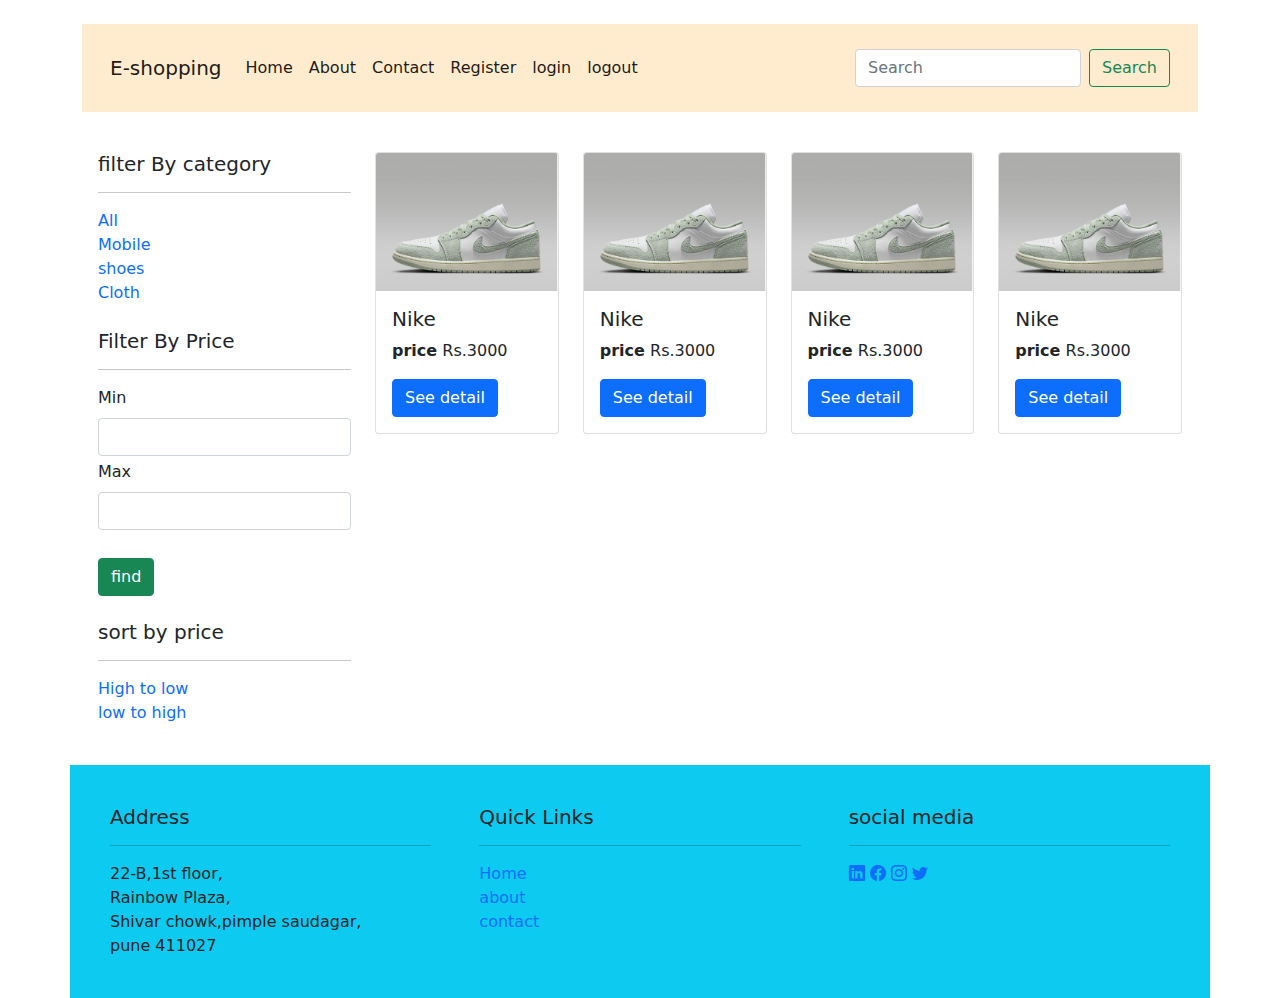
<file: E commerce ps402/index.html>
<!DOCTYPE html>
<html lang="en">
<head>
    <meta charset="UTF-8">
    <meta name="viewport" content="width=device-width, initial-scale=1.0">
    <title>offline bootstrap</title>
    <link href="static/css/bootstrap.min.css"rel="stylesheet">
<link rel="stylesheet" href="static/css/bootstrap.min.css">
<link rel="stylesheet" href="static/css/style.css">
<link rel="stylesheet" href="https://cdn.jsdelivr.net/npm/bootstrap-icons@1.11.3/font/bootstrap-icons.min.css">
</head>
<body>
    <div class="container">
        <div class="row1 mt-4 p-3"><!--header section start or 1st row start-->
            <nav class="navbar navbar-expand-lg navbar-light " >
                <div class="container-fluid">
                  <a class="navbar-brand" href="#">E-shopping </a>
                  <button class="navbar-toggler" type="button" data-bs-toggle="collapse" data-bs-target="#navbarSupportedContent" aria-controls="navbarSupportedContent" aria-expanded="false" aria-label="Toggle navigation">
                    <span class="navbar-toggler-icon"></span>
                  </button>
                  <div class="collapse navbar-collapse" id="navbarSupportedContent">
                    <ul class="navbar-nav me-auto mb-2 mb-lg-0">
                      <li class="nav-item">
                        <a class="nav-link active" aria-current="page" href="index.html">Home</a>
                      </li>
                      <li class="nav-item">
                        <a class="nav-link active" aria-current="page" href="about.html">About</a>
                      </li>
                      <li class="nav-item">
                        <a class="nav-link active" aria-current="page" href="#">Contact</a>
                      </li>
                      <li class="nav-item">
                        <a class="nav-link active" aria-current="page" href="register.html">Register</a>
                      </li>
                      <li class="nav-item">
                        <a class="nav-link active" aria-current="page" href="login.html">login</a>
                      </li>
                      <li class="nav-item">
                        <a class="nav-link active" aria-current="page" href="#">logout</a>
                      </li>
                     
                      <!-- <li class="nav-item">
                        <a class="nav-link" href="#">Link</a>
                       </li>
                      <li class="nav-item dropdown">
                        <a class="nav-link dropdown-toggle" href="#" id="navbarDropdown" role="button" data-bs-toggle="dropdown" aria-expanded="false">
                          Dropdown
                        </a>
                        <ul class="dropdown-menu" aria-labelledby="navbarDropdown">
                          <li><a class="dropdown-item" href="#">Action</a></li>
                          <li><a class="dropdown-item" href="#">Another action</a></li>
                          <li><hr class="dropdown-divider"></li>
                          <li><a class="dropdown-item" href="#">Something else here</a></li>
                        </ul>
                      </li> -->
                      <!-- <li class="nav-item">
                        <a class="nav-link disabled" href="#" tabindex="-1" aria-disabled="true">Disabled</a>
                      </li> --> 
                    </ul>
                    <form class="d-flex">
                      <input class="form-control me-2" type="search" placeholder="Search" aria-label="Search">
                      <button class="btn btn-outline-success" type="submit">Search</button>
                    </form>
                  </div>
                </div>
              </nav>
        </div><!--header section end or 1st row-->
        <div class="row mt-4 p-3"><!--main section strat or 2nd row-->
            <div class="col-md-3"><!--slide bar start-->
             <h5> filter By category</h5><hr>
             <a href="#">All</a><br>
             <a href="#">Mobile</a><br>
             <a href="#">shoes</a><br>
             <a href="#">Cloth</a><br>
             <br>

             <h5>Filter By Price</h5><hr>
             <form action="#" method="get">
              <div class="mb-1">
                <label for="Input1" class="form-label">Min</label>
                <input type="number" class="form-control" id="Input1">
              </div>
            
              <div class="mb-1">
                <label for="Input2" class="form-label">Max</label>
                <input type="number" class="form-control" id="Input2">
              </div><br>
              
              
              <button  class="btn btn-success">find</button>
             </form><br>

             <h5>sort by price</h5><hr>
             <a href="#">High to low</a><br>
             <a href="#">low to high</a><br>
            </div><!--slide bar end-->
            <div class="col-md-9"><!--product list section start-->
             <div class="row">
              <div class="col-md-3">
                <div class="card" style="width: 100%;">
                  <img src="nike.png" class="card-img-top" alt="...">
                  <div class="card-body">
                    <h5 class="card-title">Nike</h5>
                    <p class="card-text"><b>price</b> Rs.3000</p>
                    <a href="product_detail.html" class="btn btn-primary">See detail</a>
                  </div>
                </div>
              </div><!--production 1-->
              <div class="col-md-3">
                <div class="card" style="width: 100%;">
                  <img src="nike.png" class="card-img-top" alt="...">
                  <div class="card-body">
                    <h5 class="card-title">Nike</h5>
                    <p class="card-text"><b>price</b> Rs.3000</p>
                    <a href="product_detail.html" class="btn btn-primary">See detail</a>
                  </div>
                </div>
              </div><!--production 2-->
              <div class="col-md-3">
                <div class="card" style="width: 100%;">
                  <img src="nike.png" class="card-img-top" alt="...">
                  <div class="card-body">
                    <h5 class="card-title">Nike</h5>
                    <p class="card-text"><b>price</b> Rs.3000</p>
                    <a href="product_detail.html" class="btn btn-primary">See detail</a>
                  </div>
                </div>
              </div><!--production 3-->
              <div class="col-md-3">
                <div class="card" style="width: 100%;">
                  <img src="nike.png" class="card-img-top" alt="...">
                  <div class="card-body">
                    <h5 class="card-title">Nike</h5>
                    <p class="card-text"><b>price</b> Rs.3000</p>
                    <a href="product_detail.html" class="btn btn-primary">See detail</a>
                  </div>
                </div>
              </div><!--production 4-->
             </div>
            </div><!--product list section end-->
        </div><!--main section end or row-->
        <div class="row mt-4 p-3 bg-info text-dark"><!--footer section start or 3rd row-->
            <div class="col-md-4 p-4">
              <h5>Address</h5><hr>
              22-B,1st floor,<br>
              Rainbow Plaza,<br>
              Shivar chowk,pimple saudagar,<br>
              pune 411027
            </div>
            <div class="col-md-4 p-4">
              <h5>Quick Links</h5><hr>
              <a href="index.html">Home</a><br>
              <a href="#">about</a><br>
              <a href="#">contact</a><br>
            </div>
            <div class="col-md-4 p-4">
              <h5>social media</h5><hr>
              <a href="#"><i class="bi bi-linkedin"></i></a>
             <a href="#"><i class="bi bi-facebook"></i></a>
              <a href="#"><i class="bi bi-instagram"></i></a>
              <a href="#"><i class="bi bi-twitter"></i></a>
              </div>
        </div><!--footer section end or 3rd row-->

    </div>
    <script src="static/js/bootstrap.min.js"></script>
    <script src="static/js/popper.js"></script>
</body>
</html>
</file>
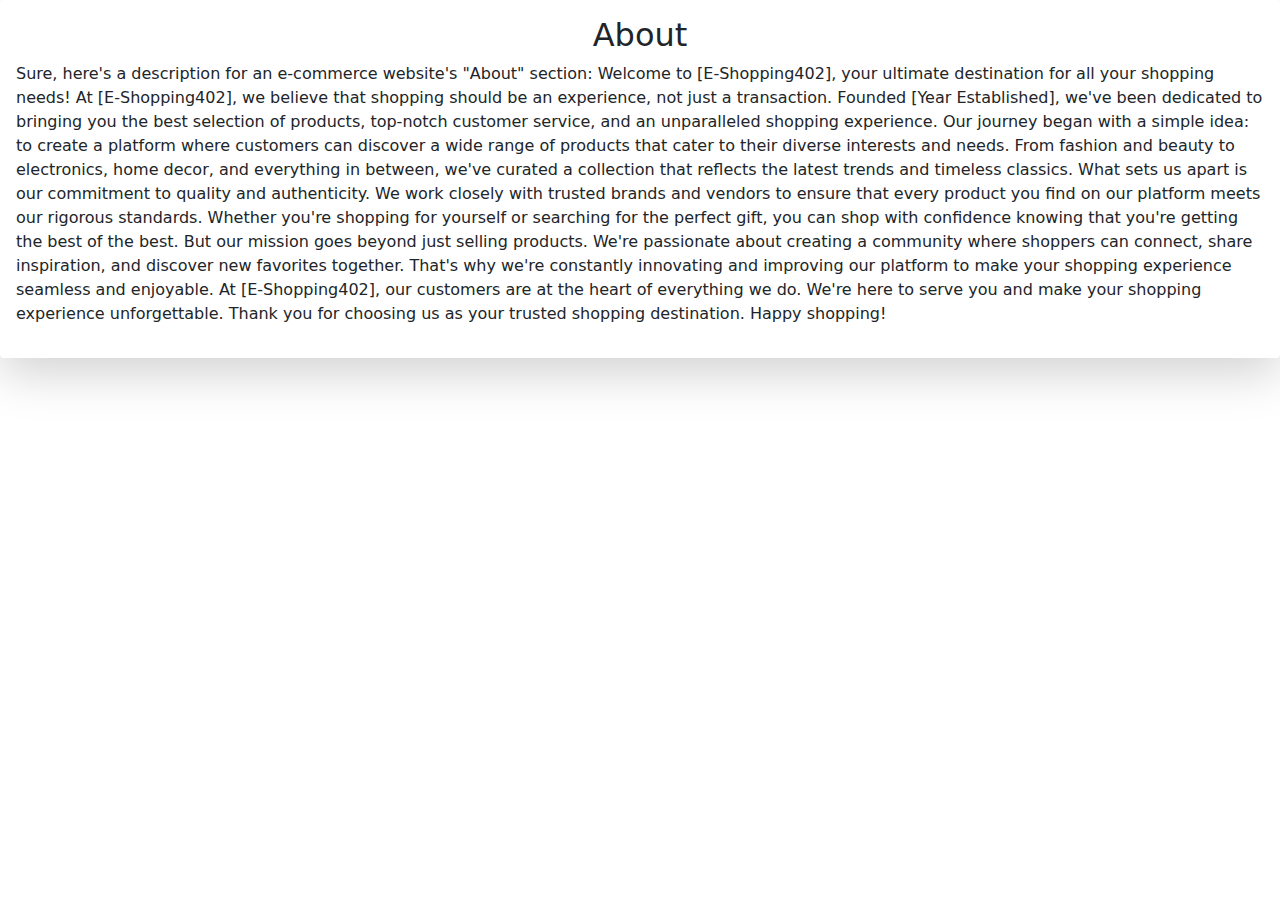
<file: E commerce ps402/about.html>
<!DOCTYPE html>
<html lang="en">
<head>
    <meta charset="UTF-8">
    <meta name="viewport" content="width=device-width, initial-scale=1.0">
    <title>Offline bootstrap</title>
    <link href="static/css/bootstrap.min.css" rel="stylesheet">
    <link rel="stylesheet" href="static/css/style.css">
</head>
<body>
    <div class="display:flex">
        <div class>
            <div class=" mx-auto shadow p-3 shadow-lg p-3 mb-5 bg-body rounded">
               
                    <h2 style="text-align: center;">About</h2>
                    
                        <p>Sure, here's a description for an e-commerce website's "About" section:
                            
                            Welcome to [E-Shopping402], your ultimate destination for all your shopping needs!
                            
                            At [E-Shopping402], we believe that shopping should be an experience, not just a transaction. Founded [Year Established], we've been dedicated to bringing you the best selection of products, top-notch customer service, and an unparalleled shopping experience.
                            
                            Our journey began with a simple idea: to create a platform where customers can discover a wide range of products that cater to their diverse interests and needs. From fashion and beauty to electronics, home decor, and everything in between, we've curated a collection that reflects the latest trends and timeless classics.
                            
                            What sets us apart is our commitment to quality and authenticity. We work closely with trusted brands and vendors to ensure that every product you find on our platform meets our rigorous standards. Whether you're shopping for yourself or searching for the perfect gift, you can shop with confidence knowing that you're getting the best of the best.
                            
                            But our mission goes beyond just selling products. We're passionate about creating a community where shoppers can connect, share inspiration, and discover new favorites together. That's why we're constantly innovating and improving our platform to make your shopping experience seamless and enjoyable.
                            
                            At [E-Shopping402], our customers are at the heart of everything we do. We're here to serve you and make your shopping experience unforgettable. Thank you for choosing us as your trusted shopping destination.
                            
                            Happy shopping!</p>
            </div>

        </div>

    </div>
    <script src="static/js/bootstrap.min.js"></script>
    <script src="static/js/popper.js"></script>
</body>
</html>
</file>
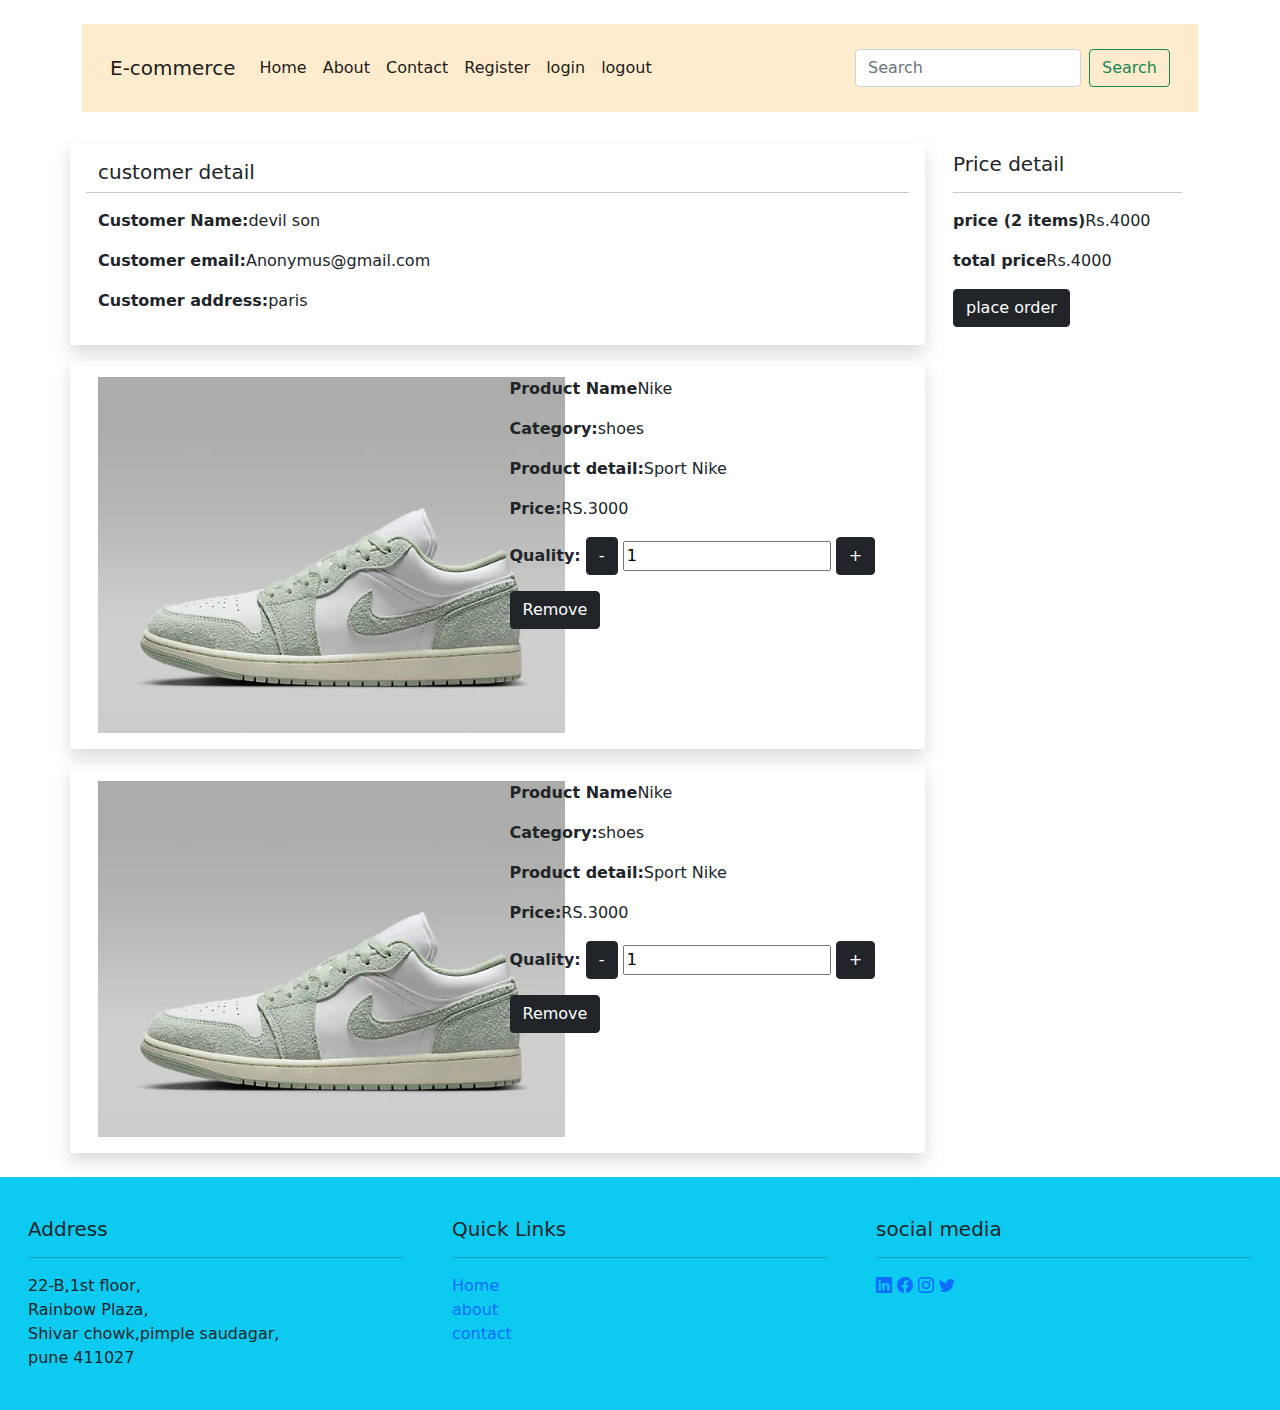
<file: E commerce ps402/cart.html>
<!DOCTYPE html>
<html lang="en">
<head>
    <meta charset="UTF-8">
    <meta name="viewport" content="width=device-width, initial-scale=1.0">
    <title>offline bootstrap</title>
    <link href="static/css/bootstrap.min.css"rel="stylesheet">
<link rel="stylesheet" href="static/css/bootstrap.min.css">
<link rel="stylesheet" href="static/css/style.css">
<link rel="stylesheet" href="https://cdn.jsdelivr.net/npm/bootstrap-icons@1.11.3/font/bootstrap-icons.min.css">
</head>
<body>
    <div class="container">
        <div class="row1 mt-4 p-3"><!--header section start or 1st row start-->
            <nav class="navbar navbar-expand-lg navbar-light " >
                <div class="container-fluid">
                  <a class="navbar-brand" href="#">E-commerce </a>
                  <button class="navbar-toggler" type="button" data-bs-toggle="collapse" data-bs-target="#navbarSupportedContent" aria-controls="navbarSupportedContent" aria-expanded="false" aria-label="Toggle navigation">
                    <span class="navbar-toggler-icon"></span>
                  </button>
                  <div class="collapse navbar-collapse" id="navbarSupportedContent">
                    <ul class="navbar-nav me-auto mb-2 mb-lg-0">
                      <li class="nav-item">
                        <a class="nav-link active" aria-current="page" href="index.html">Home</a>
                      </li>
                      <li class="nav-item">
                        <a class="nav-link active" aria-current="page" href="about.html">About</a>
                      </li>
                      <li class="nav-item">
                        <a class="nav-link active" aria-current="page" href="#">Contact</a>
                      </li>
                      <li class="nav-item">
                        <a class="nav-link active" aria-current="page" href="register.html">Register</a>
                      </li>
                      <li class="nav-item">
                        <a class="nav-link active" aria-current="page" href="login.html">login</a>
                      </li>
                      <li class="nav-item">
                        <a class="nav-link active" aria-current="page" href="#">logout</a>
                      </li>
                     
                    </ul>
                    
                    <form class="d-flex">
                      <input class="form-control me-2" type="search" placeholder="Search" aria-label="Search">
                      <button class="btn btn-outline-success" type="submit">Search</button>
                    </form>
                  </div>
                </div>
              </nav>
            </div><!--header section end or 1st row-->
            <div class="row mt-4 "><!--main section start or 2nd row start-->
                <div class="col-md-9"><!--user detail&product detail-->
                   <div class="row mt-2 shadow p-3"><!--customer detail-->
                    <h5>customer detail</h5><hr>
                    <p><strong>Customer Name:</strong>devil son</p>
                    <p><strong>Customer email:</strong>Anonymus@gmail.com</p>
                    <p><strong>Customer address:</strong>paris</p>
                   </div><!--customer detail end-->

                   <div class="row mt-3 p-3 shadow"><!--product 1 detail start-->
                    <div class="col-md-6">
                        <img src="nike.png" alt="..">
                    </div><!--image section-->
                    <div class="col-md-6">
                        <p><strong>Product Name</strong>Nike</p>
                        <p><strong>Category:</strong>shoes</p>
                        <p><strong>Product detail:</strong>Sport Nike</p>
                        <p><strong>Price:</strong>RS.3000</p>
                        <p>
                           <strong>Quality:</strong>
                           <a href="#"><button class="btn btn-dark">-</button></a>
                           <input type="text" value="1">
                           <a href="#"><button class="btn btn-dark">+</button></a>
                        </p>
                        <p><a href="#"><button class="btn btn-dark">Remove</button></a></p>

                    </div><!--product detail section 1 end-->
                </div>
                <div class="row mt-3 p-3 shadow"><!--product 2 detail start-->
                    <div class="col-md-6">
                        <img src="nike.png" alt="..">
                    </div><!--image section-->
                    <div class="col-md-6">
                        <p><strong>Product Name</strong>Nike</p>
                        <p><strong>Category:</strong>shoes</p>
                        <p><strong>Product detail:</strong>Sport Nike</p>
                        <p><strong>Price:</strong>RS.3000</p>
                        <p>
                           <strong>Quality:</strong>
                           <a href="#"><button class="btn btn-dark">-</button></a>
                           <input type="text" value="1">
                           <a href="#"><button class="btn btn-dark">+</button></a>
                        </p>
                        <p><a href="#"><button class="btn btn-dark">Remove</button></a></p>

                    </div><!--product detail 2 section end-->
                </div>
                </div><!--user detail end &product detail end-->
                <div class="col-md -3"><!--price detail start-->
                    <div class="p-3">
                        <h5>Price detail</h5><hr>
                        <p><strong>price (2 items)</strong>Rs.4000</p>
                        <p><strong>total price</strong>Rs.4000</p>
                        <p><a href="place order.html"><button class="btn btn-dark">place order</button></a></p>
                    </div>
                        
                    </div>
                </div><!--price detail end-->

            </div><!--main section end or 2nd row end-->


            <div class="row mt-4 p-3 bg-info text-dark"><!--footer section start or 3rd row-->
                <div class="col-md-4 p-4">
                  <h5>Address</h5><hr>
                  22-B,1st floor,<br>
                  Rainbow Plaza,<br>
                  Shivar chowk,pimple saudagar,<br>
                  pune 411027
                </div>
                <div class="col-md-4 p-4">
                  <h5>Quick Links</h5><hr>
                  <a href="index.html">Home</a><br>
                  <a href="#">about</a><br>
                  <a href="#">contact</a><br>
                </div>
                <div class="col-md-4 p-4">
                  <h5>social media</h5><hr>
                  <a href="#"><i class="bi bi-linkedin"></i></a>
                 <a href="#"><i class="bi bi-facebook"></i></a>
                  <a href="#"><i class="bi bi-instagram"></i></a>
                  <a href="#"><i class="bi bi-twitter"></i></a>
                  </div>
            </div><!--footer section end or 3rd row-->
    
        </div>
        <script src="static/js/bootstrap.min.js"></script>
        <script src="static/js/popper.js"></script>
    </body>
    </html>
</file>
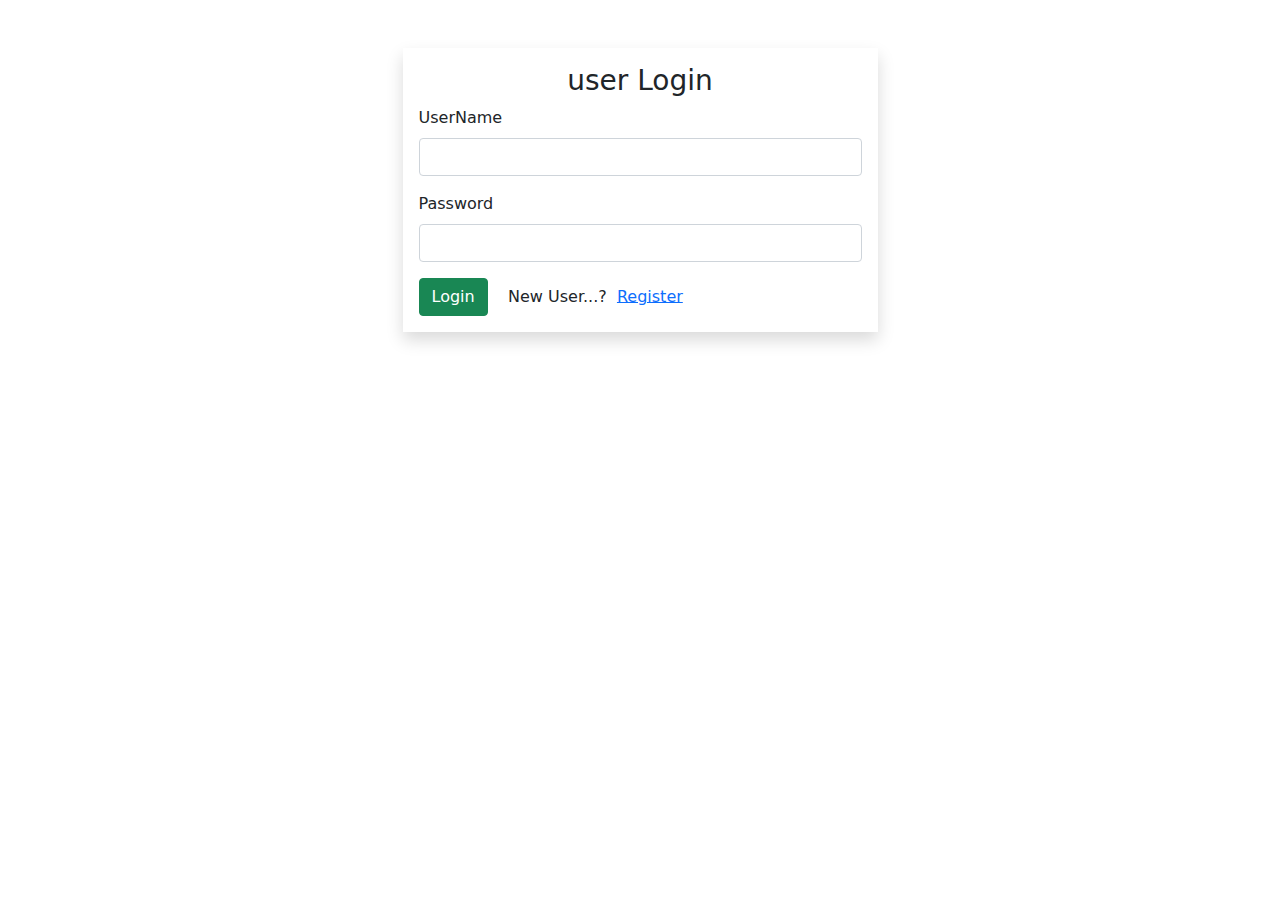
<file: E commerce ps402/login.html>
<!DOCTYPE html>
<html lang="en">
<head>
    <meta charset="UTF-8">
    <meta name="viewport" content="width=device-width, initial-scale=1.0">
    <title>Register page</title>
<link href="static/css/bootstrap.min.css"rel="stylesheet">
<link rel="stylesheet" href="static/css/bootstrap.min.css">
</head>
<body>
    <div class="container">
        <div class="row mt-5">
            <div class="col-md-5 mx-auto shadow p-3">
                <form method="post">
                    <h3 style="text-align: center;">user Login</h3>
                    <div class="mb-3">
                        <label for="Input4" class="form-label">UserName</label>
                        <input type="email" class="form-control" id="Input4" >
                    </div>
                    
                      <div class="mb-3">
                        <label for="Input2" class="form-label">Password</label>
                        <input type="password" class="form-control" id="Input2">
                      </div>
                      
                      
                      <button type="submit" class="btn btn-success">Login</button>
                      &nbsp;&nbsp;&nbsp;New User...? &nbsp;<a href="login.html">Register</a>


                </form>
            </div>

        </div>
    </div>
    <script src="static/js/bootstrap.min.js"></script>
    <script src="static/js/popper.js"></script>
</body>
</html>
</file>
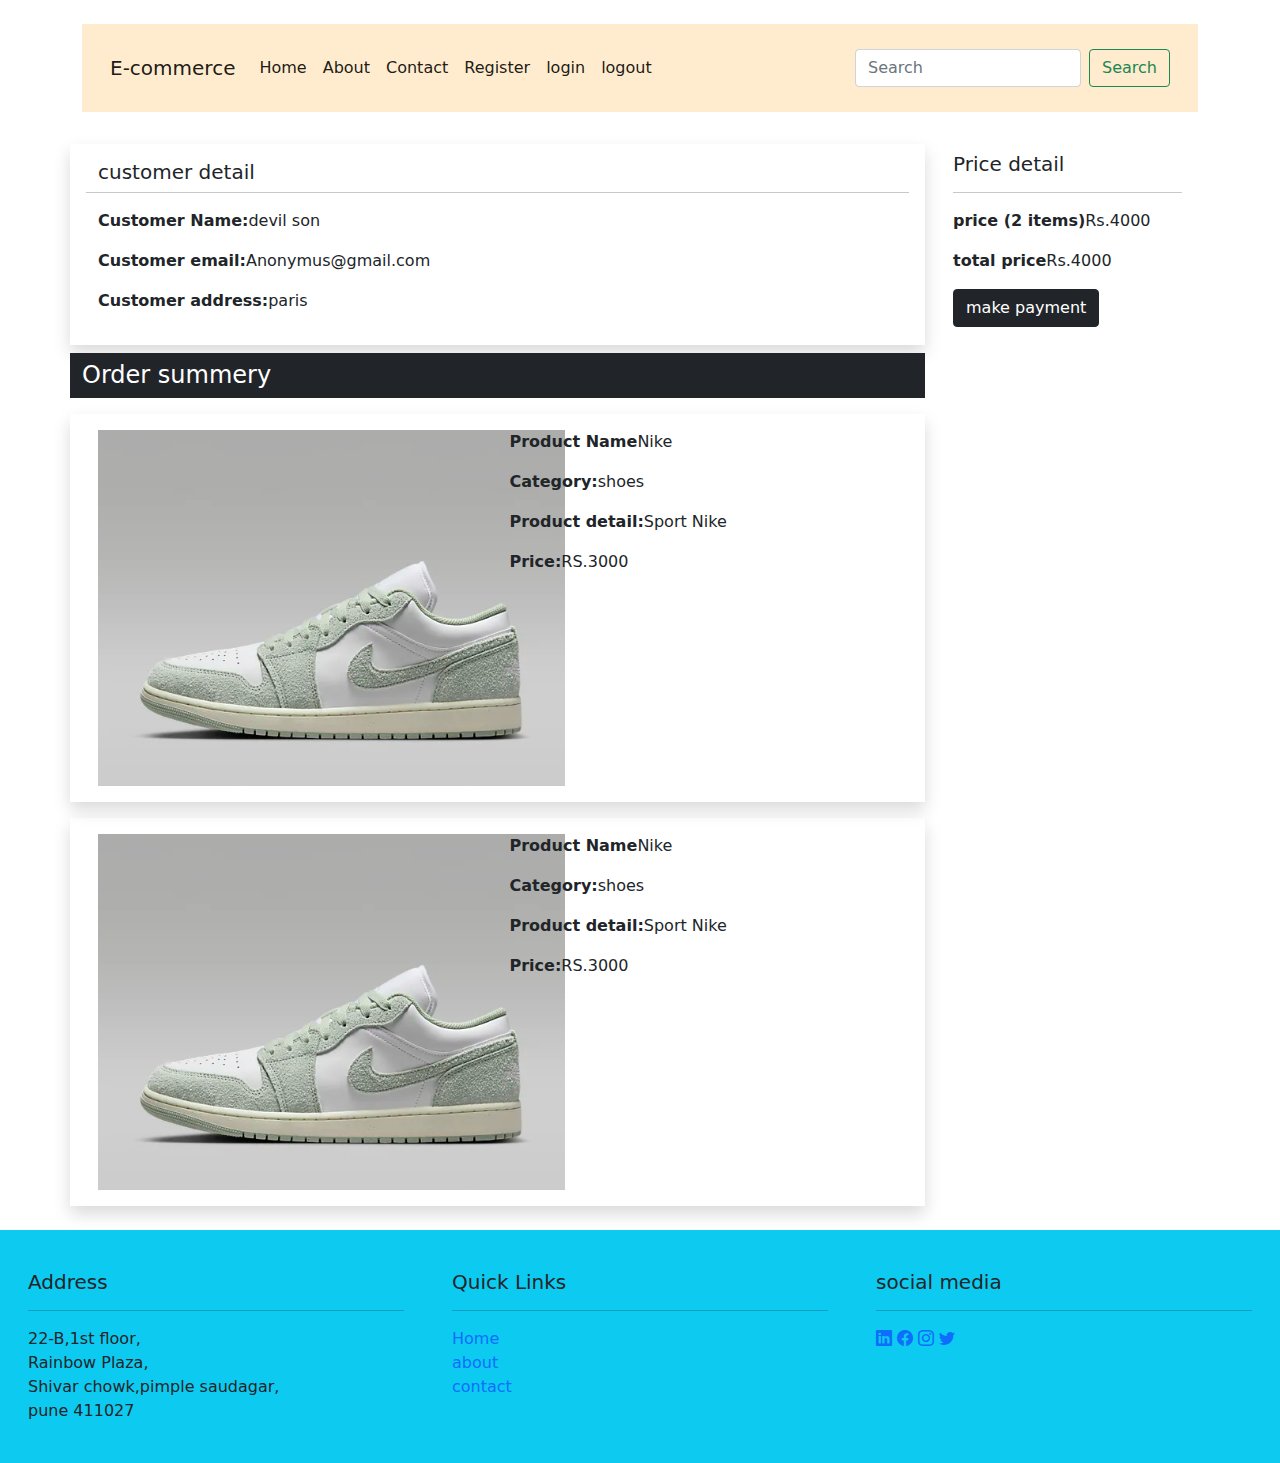
<file: E commerce ps402/place order.html>
<!DOCTYPE html>
<html lang="en">
<head>
    <meta charset="UTF-8">
    <meta name="viewport" content="width=device-width, initial-scale=1.0">
    <title>offline bootstrap</title>
    <link href="static/css/bootstrap.min.css"rel="stylesheet">
<link rel="stylesheet" href="static/css/bootstrap.min.css">
<link rel="stylesheet" href="static/css/style.css">
<link rel="stylesheet" href="https://cdn.jsdelivr.net/npm/bootstrap-icons@1.11.3/font/bootstrap-icons.min.css">
</head>
<body>
    <div class="container">
        <div class="row1 mt-4 p-3"><!--header section start or 1st row start-->
            <nav class="navbar navbar-expand-lg navbar-light " >
                <div class="container-fluid">
                  <a class="navbar-brand" href="#">E-commerce </a>
                  <button class="navbar-toggler" type="button" data-bs-toggle="collapse" data-bs-target="#navbarSupportedContent" aria-controls="navbarSupportedContent" aria-expanded="false" aria-label="Toggle navigation">
                    <span class="navbar-toggler-icon"></span>
                  </button>
                  <div class="collapse navbar-collapse" id="navbarSupportedContent">
                    <ul class="navbar-nav me-auto mb-2 mb-lg-0">
                      <li class="nav-item">
                        <a class="nav-link active" aria-current="page" href="index.html">Home</a>
                      </li>
                      <li class="nav-item">
                        <a class="nav-link active" aria-current="page" href="about.html">About</a>
                      </li>
                      <li class="nav-item">
                        <a class="nav-link active" aria-current="page" href="#">Contact</a>
                      </li>
                      <li class="nav-item">
                        <a class="nav-link active" aria-current="page" href="register.html">Register</a>
                      </li>
                      <li class="nav-item">
                        <a class="nav-link active" aria-current="page" href="login.html">login</a>
                      </li>
                      <li class="nav-item">
                        <a class="nav-link active" aria-current="page" href="#">logout</a>
                      </li>
                     
                    </ul>
                    
                    <form class="d-flex">
                      <input class="form-control me-2" type="search" placeholder="Search" aria-label="Search">
                      <button class="btn btn-outline-success" type="submit">Search</button>
                    </form>
                  </div>
                </div>
              </nav>
            </div><!--header section end or 1st row-->
            <div class="row mt-4 "><!--main section start or 2nd row start-->
                <div class="col-md-9"><!--user detail&product detail-->
                   <div class="row mt-2 shadow p-3"><!--customer detail-->
                    <h5>customer detail</h5><hr>
                    <p><strong>Customer Name:</strong>devil son</p>
                    <p><strong>Customer email:</strong>Anonymus@gmail.com</p>
                    <p><strong>Customer address:</strong>paris</p>
                   </div><!--customer detail end-->
                   <div class="row bg-dark text-white mt-2 pt-2">
                    <h4>Order summery</h4>
                   </div>

                   <div class="row mt-3 p-3 shadow"><!--product 1 detail start-->
                    <div class="col-md-6">
                        <img src="nike.png" alt="..">
                    </div><!--image section-->
                    <div class="col-md-6">
                        <p><strong>Product Name</strong>Nike</p>
                        <p><strong>Category:</strong>shoes</p>
                        <p><strong>Product detail:</strong>Sport Nike</p>
                        <p><strong>Price:</strong>RS.3000</p>
                        

                    </div><!--product detail section 1 end-->
                </div>
                <div class="row mt-3 p-3 shadow"><!--product 2 detail start-->
                    <div class="col-md-6">
                        <img src="nike.png" alt="..">
                    </div><!--image section-->
                    <div class="col-md-6">
                        <p><strong>Product Name</strong>Nike</p>
                        <p><strong>Category:</strong>shoes</p>
                        <p><strong>Product detail:</strong>Sport Nike</p>
                        <p><strong>Price:</strong>RS.3000</p>
                       

                    </div><!--product detail 2 section end-->
                </div>
                </div><!--user detail end &product detail end-->
                <div class="col-md -3"><!--price detail start-->
                    <div class="p-3">
                        <h5>Price detail</h5><hr>
                        <p><strong>price (2 items)</strong>Rs.4000</p>
                        <p><strong>total price</strong>Rs.4000</p>
                        <p><a href="#"><button class="btn btn-dark">make payment</button></a></p>
                    </div>
                        
                    </div>
                </div><!--price detail end-->

            </div><!--main section end or 2nd row end-->


            <div class="row mt-4 p-3 bg-info text-dark"><!--footer section start or 3rd row-->
                <div class="col-md-4 p-4">
                  <h5>Address</h5><hr>
                  22-B,1st floor,<br>
                  Rainbow Plaza,<br>
                  Shivar chowk,pimple saudagar,<br>
                  pune 411027
                </div>
                <div class="col-md-4 p-4">
                  <h5>Quick Links</h5><hr>
                  <a href="index.html">Home</a><br>
                  <a href="#">about</a><br>
                  <a href="#">contact</a><br>
                </div>
                <div class="col-md-4 p-4">
                  <h5>social media</h5><hr>
                  <a href="#"><i class="bi bi-linkedin"></i></a>
                 <a href="#"><i class="bi bi-facebook"></i></a>
                  <a href="#"><i class="bi bi-instagram"></i></a>
                  <a href="#"><i class="bi bi-twitter"></i></a>
                  </div>
            </div><!--footer section end or 3rd row-->
    
        </div>
        <script src="static/js/bootstrap.min.js"></script>
        <script src="static/js/popper.js"></script>
    </body>
    </html>
</file>
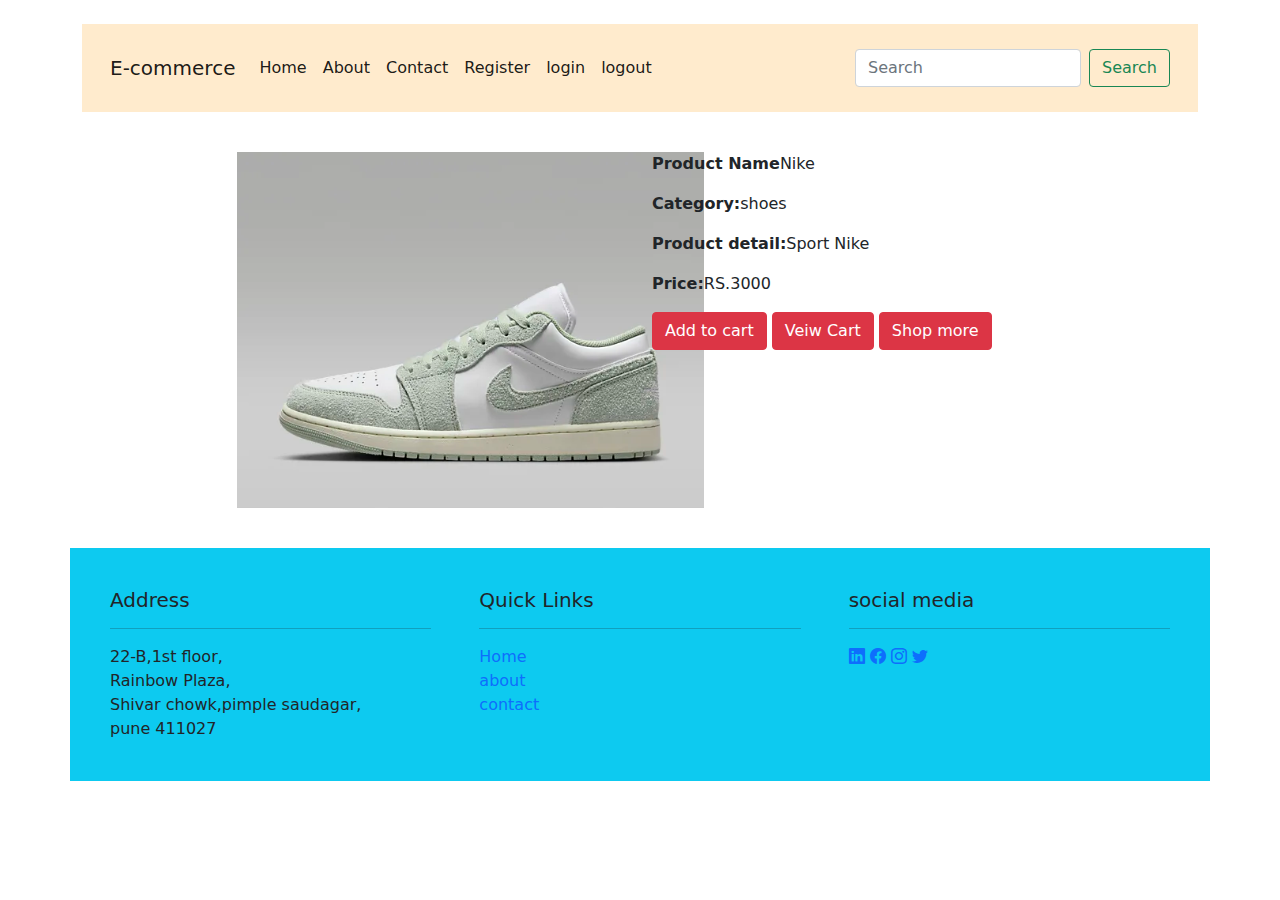
<file: E commerce ps402/product_detail.html>
<!DOCTYPE html>
<html lang="en">
<head>
    <meta charset="UTF-8">
    <meta name="viewport" content="width=device-width, initial-scale=1.0">
    <title>offline bootstrap</title>
    <link href="static/css/bootstrap.min.css"rel="stylesheet">
<link rel="stylesheet" href="static/css/bootstrap.min.css">
<link rel="stylesheet" href="static/css/style.css">
<link rel="stylesheet" href="https://cdn.jsdelivr.net/npm/bootstrap-icons@1.11.3/font/bootstrap-icons.min.css">
</head>
<body>
    <div class="container">
        <div class="row1 mt-4 p-3"><!--header section start or 1st row start-->
            <nav class="navbar navbar-expand-lg navbar-light " >
                <div class="container-fluid">
                  <a class="navbar-brand" href="#">E-commerce </a>
                  <button class="navbar-toggler" type="button" data-bs-toggle="collapse" data-bs-target="#navbarSupportedContent" aria-controls="navbarSupportedContent" aria-expanded="false" aria-label="Toggle navigation">
                    <span class="navbar-toggler-icon"></span>
                  </button>
                  <div class="collapse navbar-collapse" id="navbarSupportedContent">
                    <ul class="navbar-nav me-auto mb-2 mb-lg-0">
                      <li class="nav-item">
                        <a class="nav-link active" aria-current="page" href="index.html">Home</a>
                      </li>
                      <li class="nav-item">
                        <a class="nav-link active" aria-current="page" href="about.html">About</a>
                      </li>
                      <li class="nav-item">
                        <a class="nav-link active" aria-current="page" href="#">Contact</a>
                      </li>
                      <li class="nav-item">
                        <a class="nav-link active" aria-current="page" href="register.html">Register</a>
                      </li>
                      <li class="nav-item">
                        <a class="nav-link active" aria-current="page" href="login.html">login</a>
                      </li>
                      <li class="nav-item">
                        <a class="nav-link active" aria-current="page" href="#">logout</a>
                      </li>
                     
                    </ul>

                    <form class="d-flex">
                      <input class="form-control me-2" type="search" placeholder="Search" aria-label="Search">
                      <button class="btn btn-outline-success" type="submit">Search</button>
                    </form>
                  </div>
                </div>
              </nav>
            </div><!--header section end or 1st row-->

            <div class="row mt-4 p-3"><!--main section strat or 2nd row start-->
                <div class="col-md-9 mx-auto">
                    <div class="row">
                        <div class="col-md-6">
                            <img src="nike.png" alt="..">
                        </div><!--image section-->
                        <div class="col-md-6">
                            <p><strong>Product Name</strong>Nike</p>
                            <p><strong>Category:</strong>shoes</p>
                            <p><strong>Product detail:</strong>Sport Nike</p>
                            <p><strong>Price:</strong>RS.3000</p>
                            <p>
                                <a href="cart.html"><button class="btn btn-danger">Add to cart</button></a>
                                <a href="#"><button class="btn btn-danger">Veiw Cart</button></a>
                                <a href="index.html"><button class="btn btn-danger">Shop more</button></a>
                            </p>

                        </div><!--detail section end-->
                    </div>

                </div>

            </div><!--main section end 2nd row end-->

            <div class="row mt-4 p-3 bg-info text-dark"><!--footer section start or 3rd row-->
                <div class="col-md-4 p-4">
                  <h5>Address</h5><hr>
                  22-B,1st floor,<br>
                  Rainbow Plaza,<br>
                  Shivar chowk,pimple saudagar,<br>
                  pune 411027
                </div>
                <div class="col-md-4 p-4">
                  <h5>Quick Links</h5><hr>
                  <a href="index.html">Home</a><br>
                  <a href="#">about</a><br>
                  <a href="#">contact</a><br>
                </div>
                <div class="col-md-4 p-4">
                  <h5>social media</h5><hr>
                  <a href="#"><i class="bi bi-linkedin"></i></a>
                 <a href="#"><i class="bi bi-facebook"></i></a>
                  <a href="#"><i class="bi bi-instagram"></i></a>
                  <a href="#"><i class="bi bi-twitter"></i></a>
                  </div>
            </div><!--footer section end or 3rd row-->
    
        </div>
        <script src="static/js/bootstrap.min.js"></script>
        <script src="static/js/popper.js"></script>
    </body>
    </html>
</file>
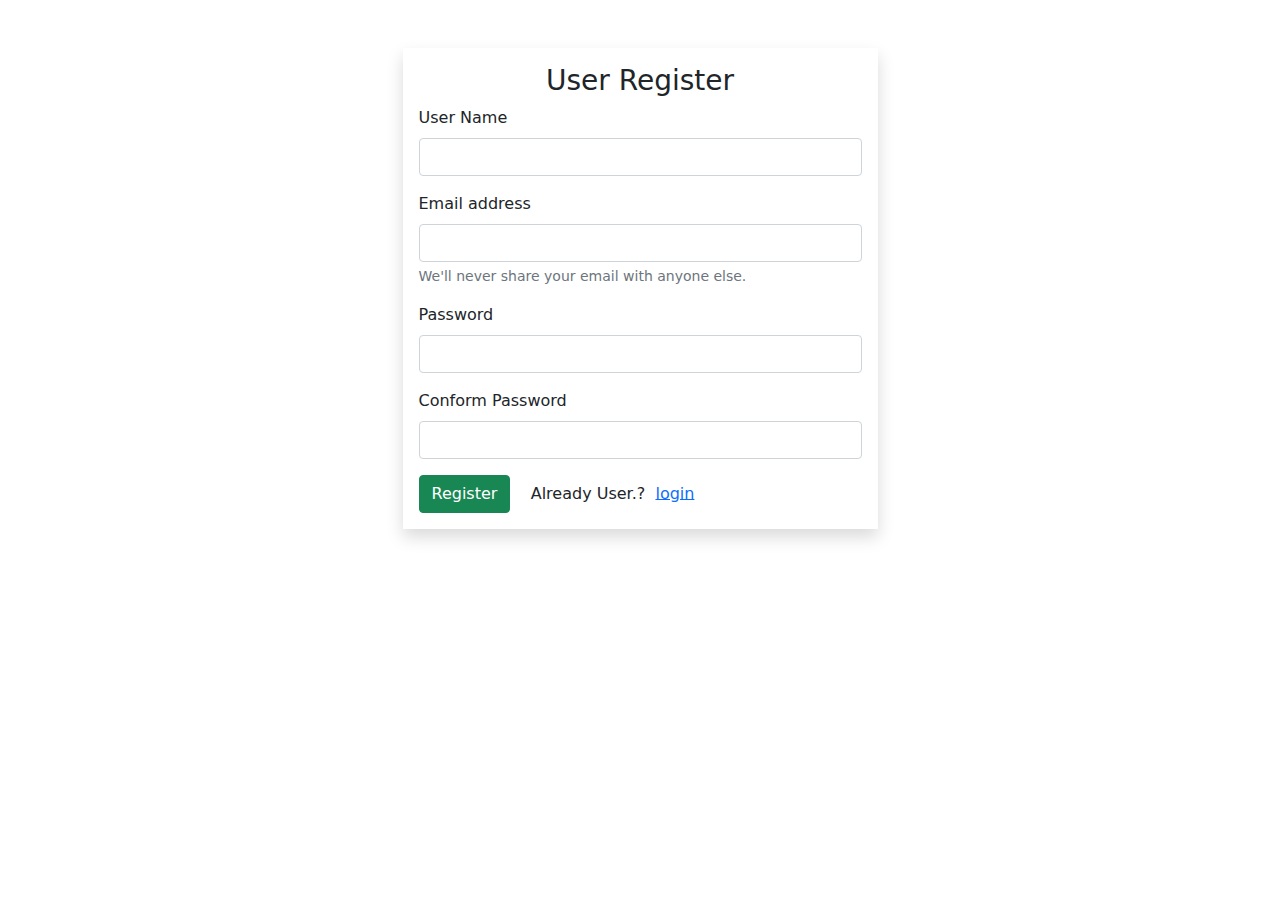
<file: E commerce ps402/register.html>
<!DOCTYPE html>
<html lang="en">
<head>
    <meta charset="UTF-8">
    <meta name="viewport" content="width=device-width, initial-scale=1.0">
    <title>Register page</title>
<link href="static/css/bootstrap.min.css"rel="stylesheet">
<link rel="stylesheet" href="static/css/bootstrap.min.css">
</head>
<body>
    <div class="container">
        <div class="row mt-5">
            <div class="col-md-5 mx-auto shadow p-3">
                <form method="post">
                    <h3 style="text-align: center;">User Register</h3>
                    <div class="mb-3">
                        <label for="Input4" class="form-label">User Name</label>
                        <input type="email" class="form-control" id="Input4" >
                    </div>
                    <div class="mb-3">


                        <label for="Input1" class="form-label">Email address</label>
                        <input type="email" class="form-control" id="Input1" aria-describedby="emailHelp">
                        <div id="emailHelp" class="form-text">We'll never share your email with anyone else.</div>
                    </div>
                      
                      <div class="mb-3">
                        <label for="Input2" class="form-label">Password</label>
                        <input type="password" class="form-control" id="Input2">
                      </div>
                      <div class="mb-3">
                        <label for="Input3" class="form-label">Conform Password</label>
                        <input type="password" class="form-control" id="Input3">
                      </div>
                      
                      <button type="submit" class="btn btn-success">Register</button>
                      &nbsp;&nbsp;&nbsp;Already User.? &nbsp;<a href="login.html">login</a>


                </form>
            </div>

        </div>
    </div>
    <script src="static/js/bootstrap.min.js"></script>
    <script src="static/js/popper.js"></script>
</body>
</html>
</file>
<file: E commerce ps402/static/css/style.css>
.row1{
  background-color:blanchedalmond;
}
a{
  text-decoration: none;
}
</file>
